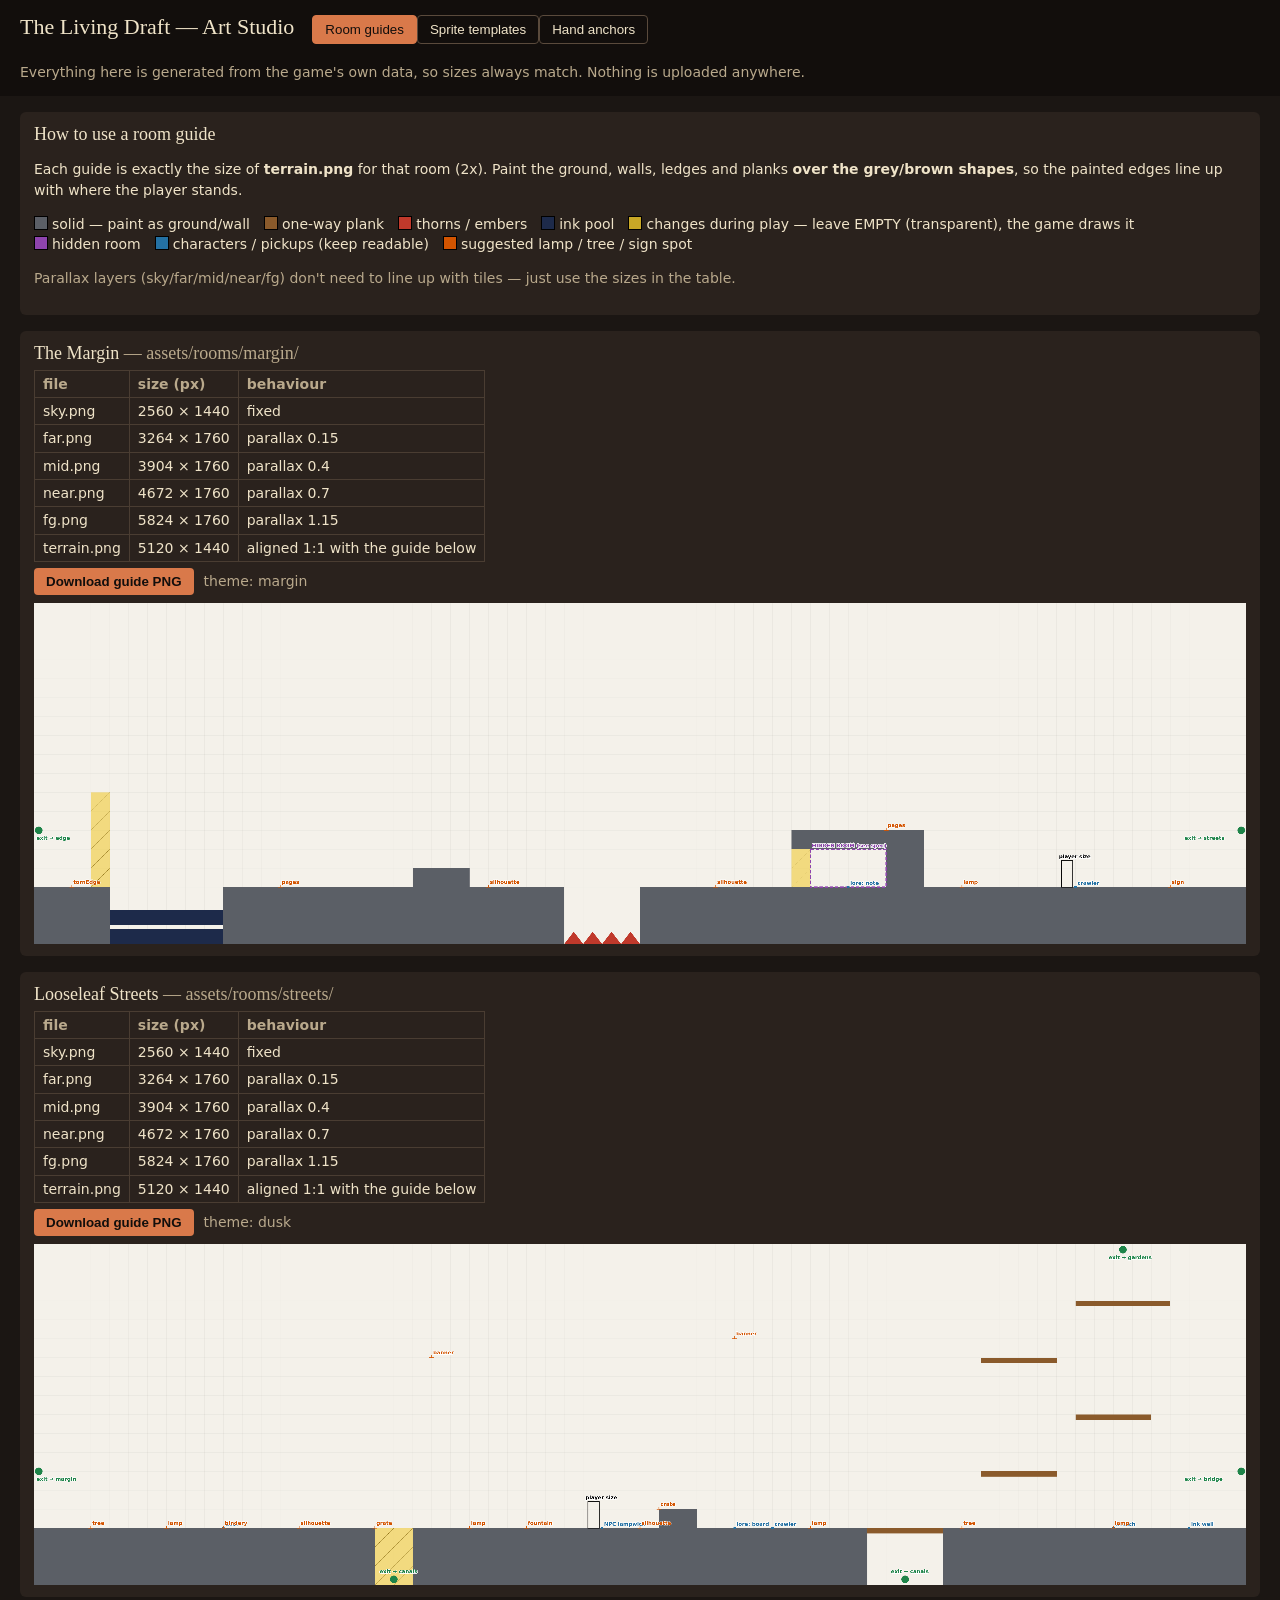
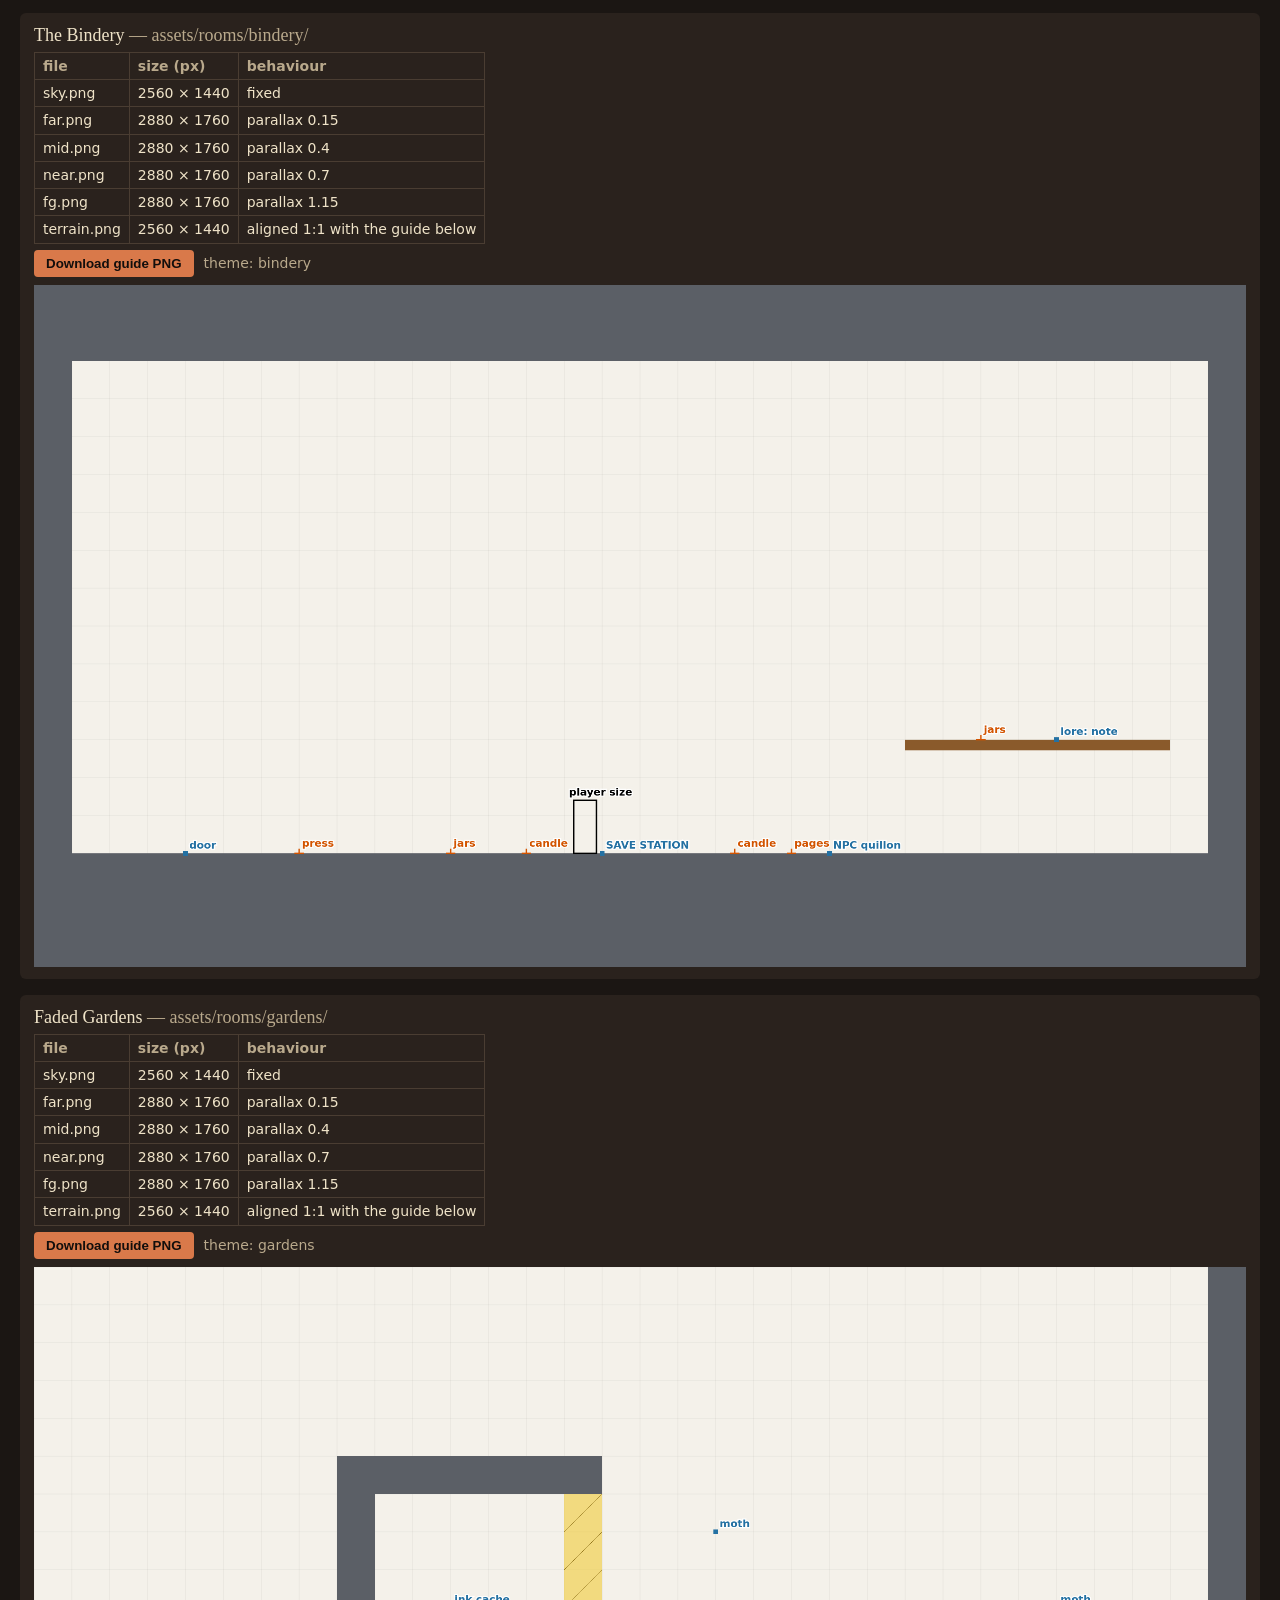
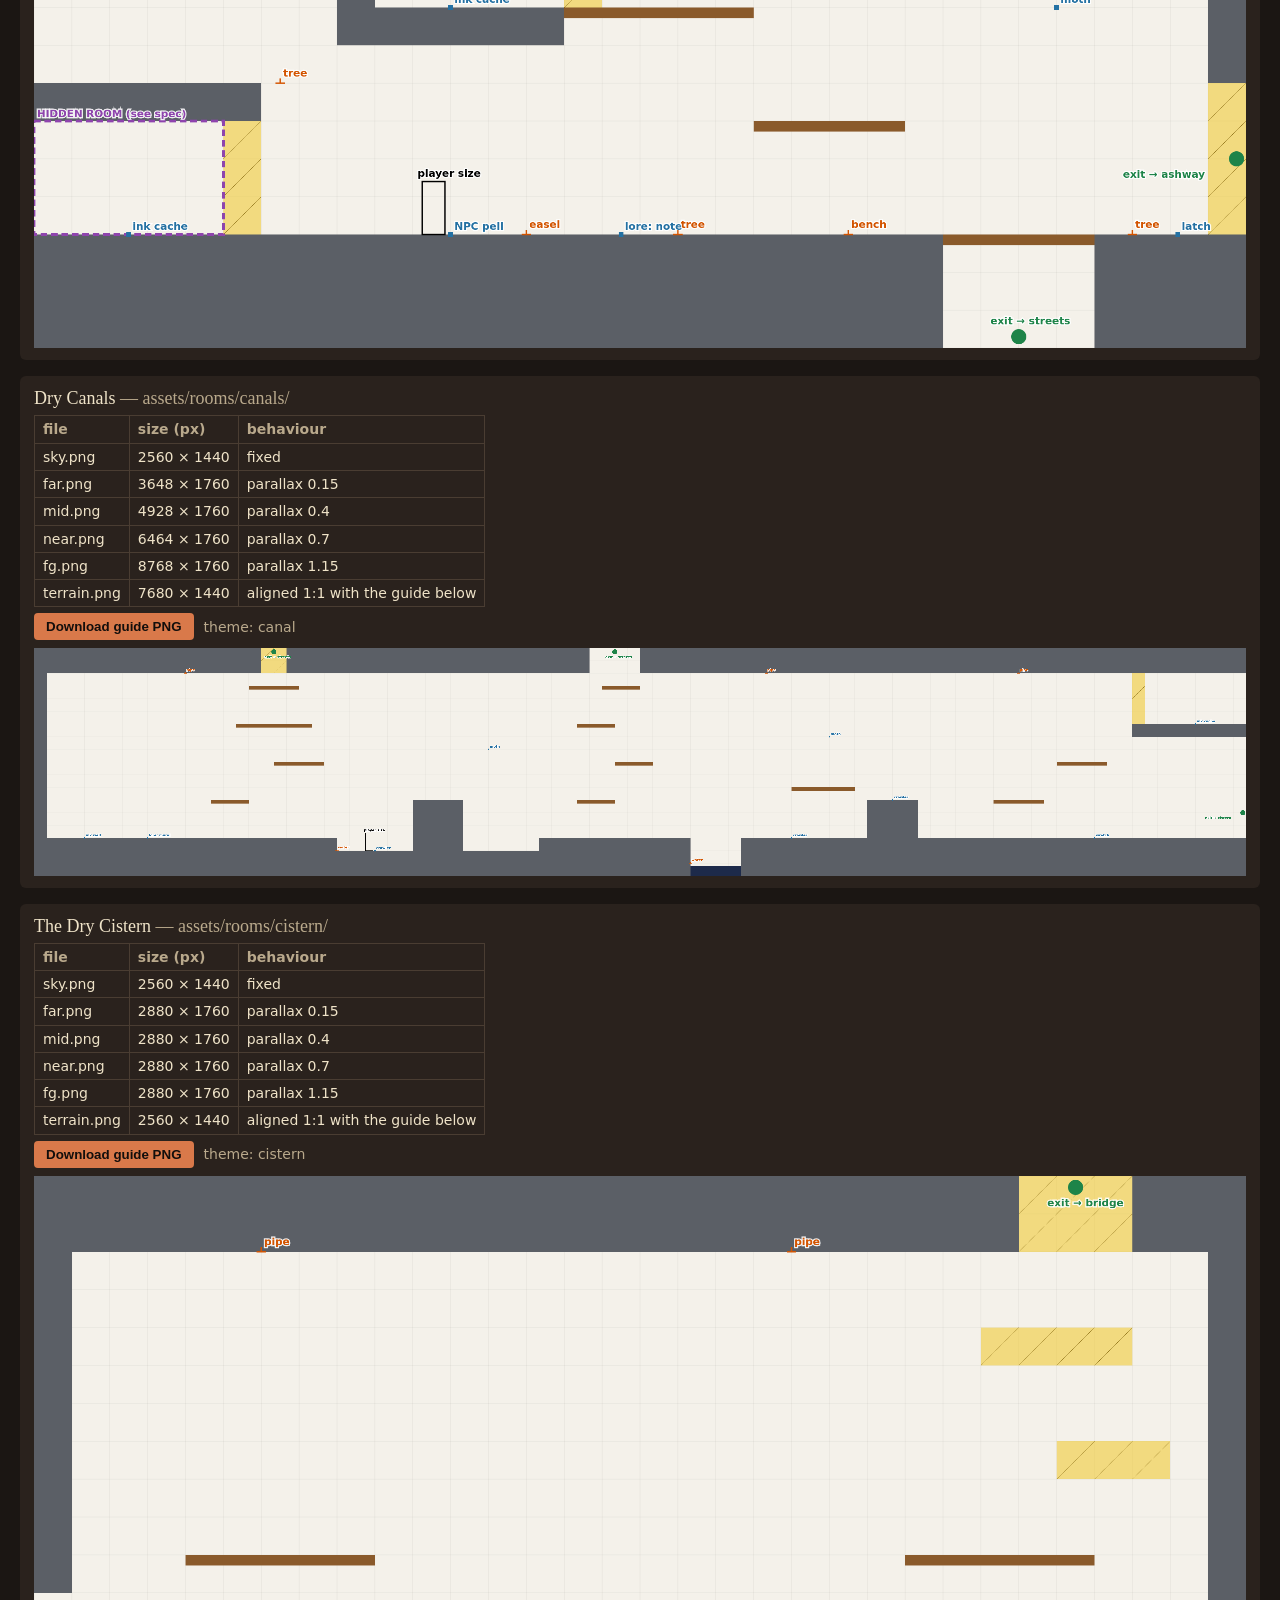
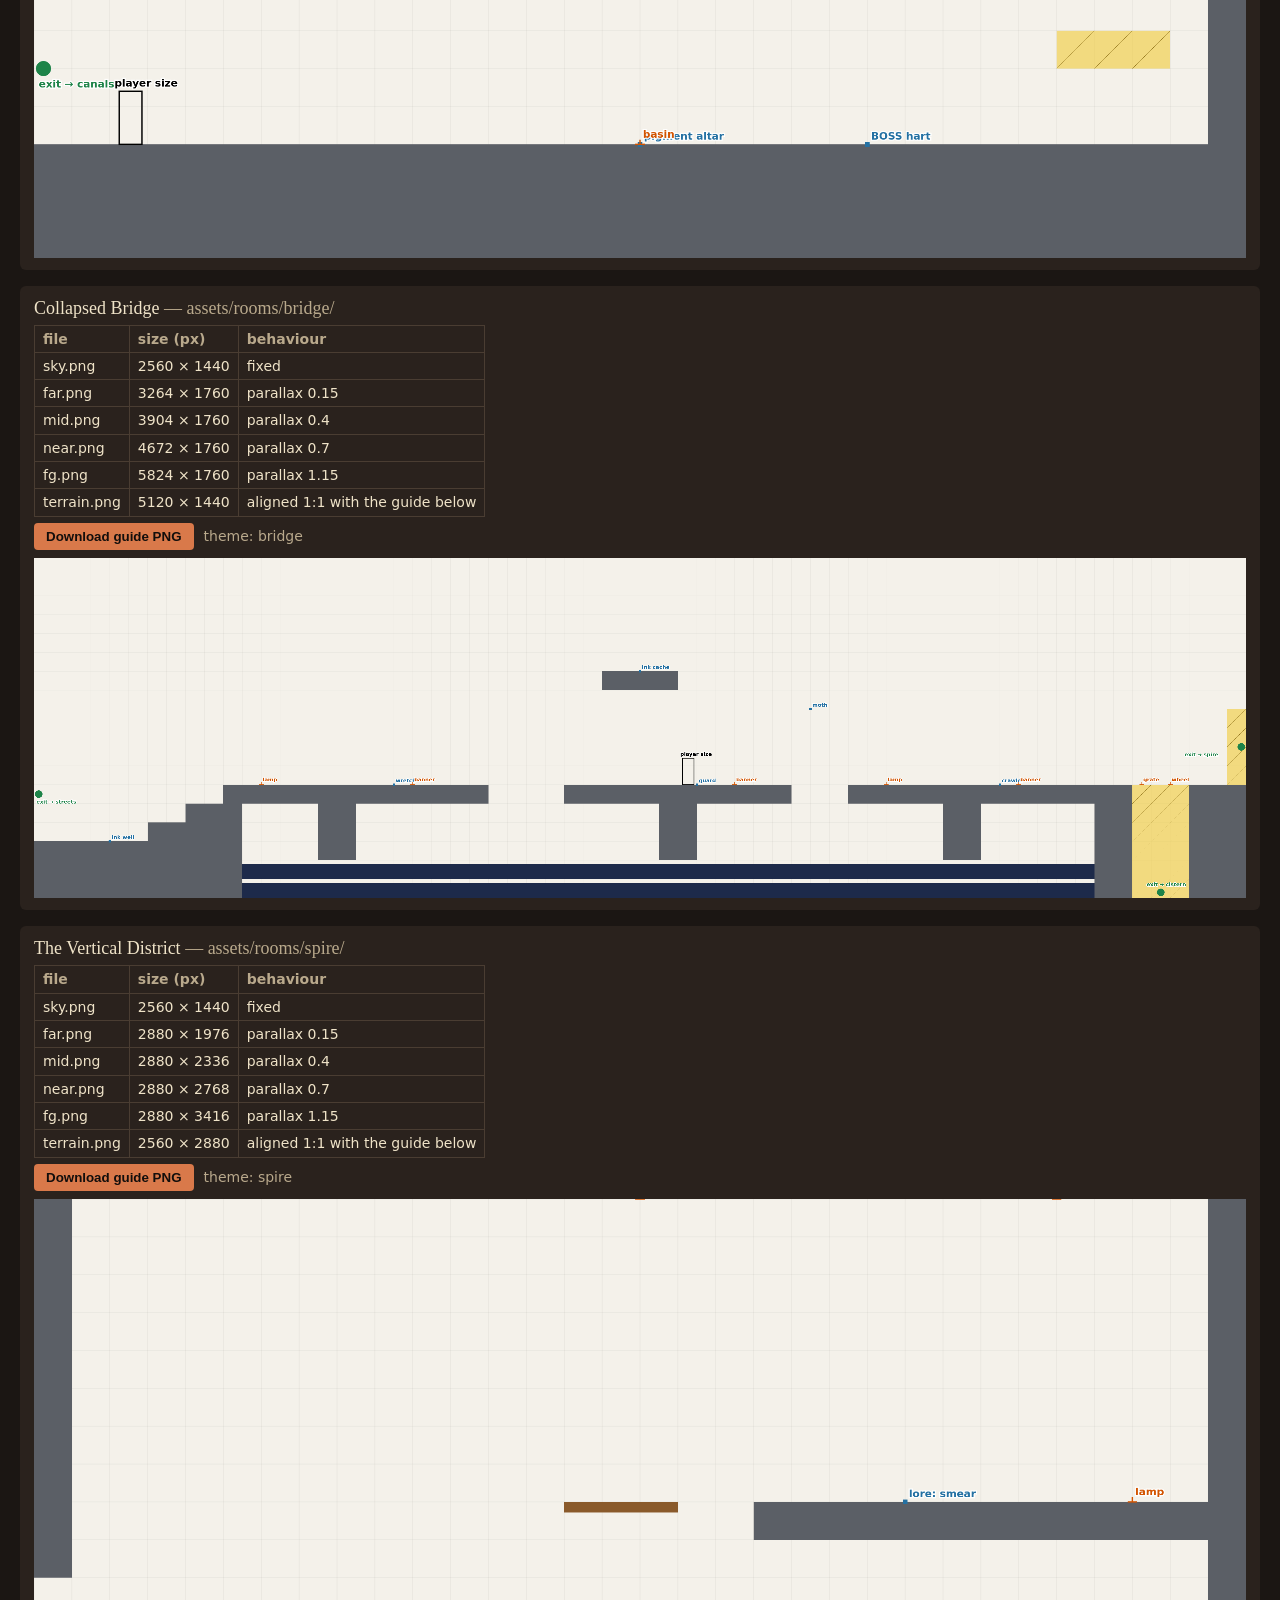
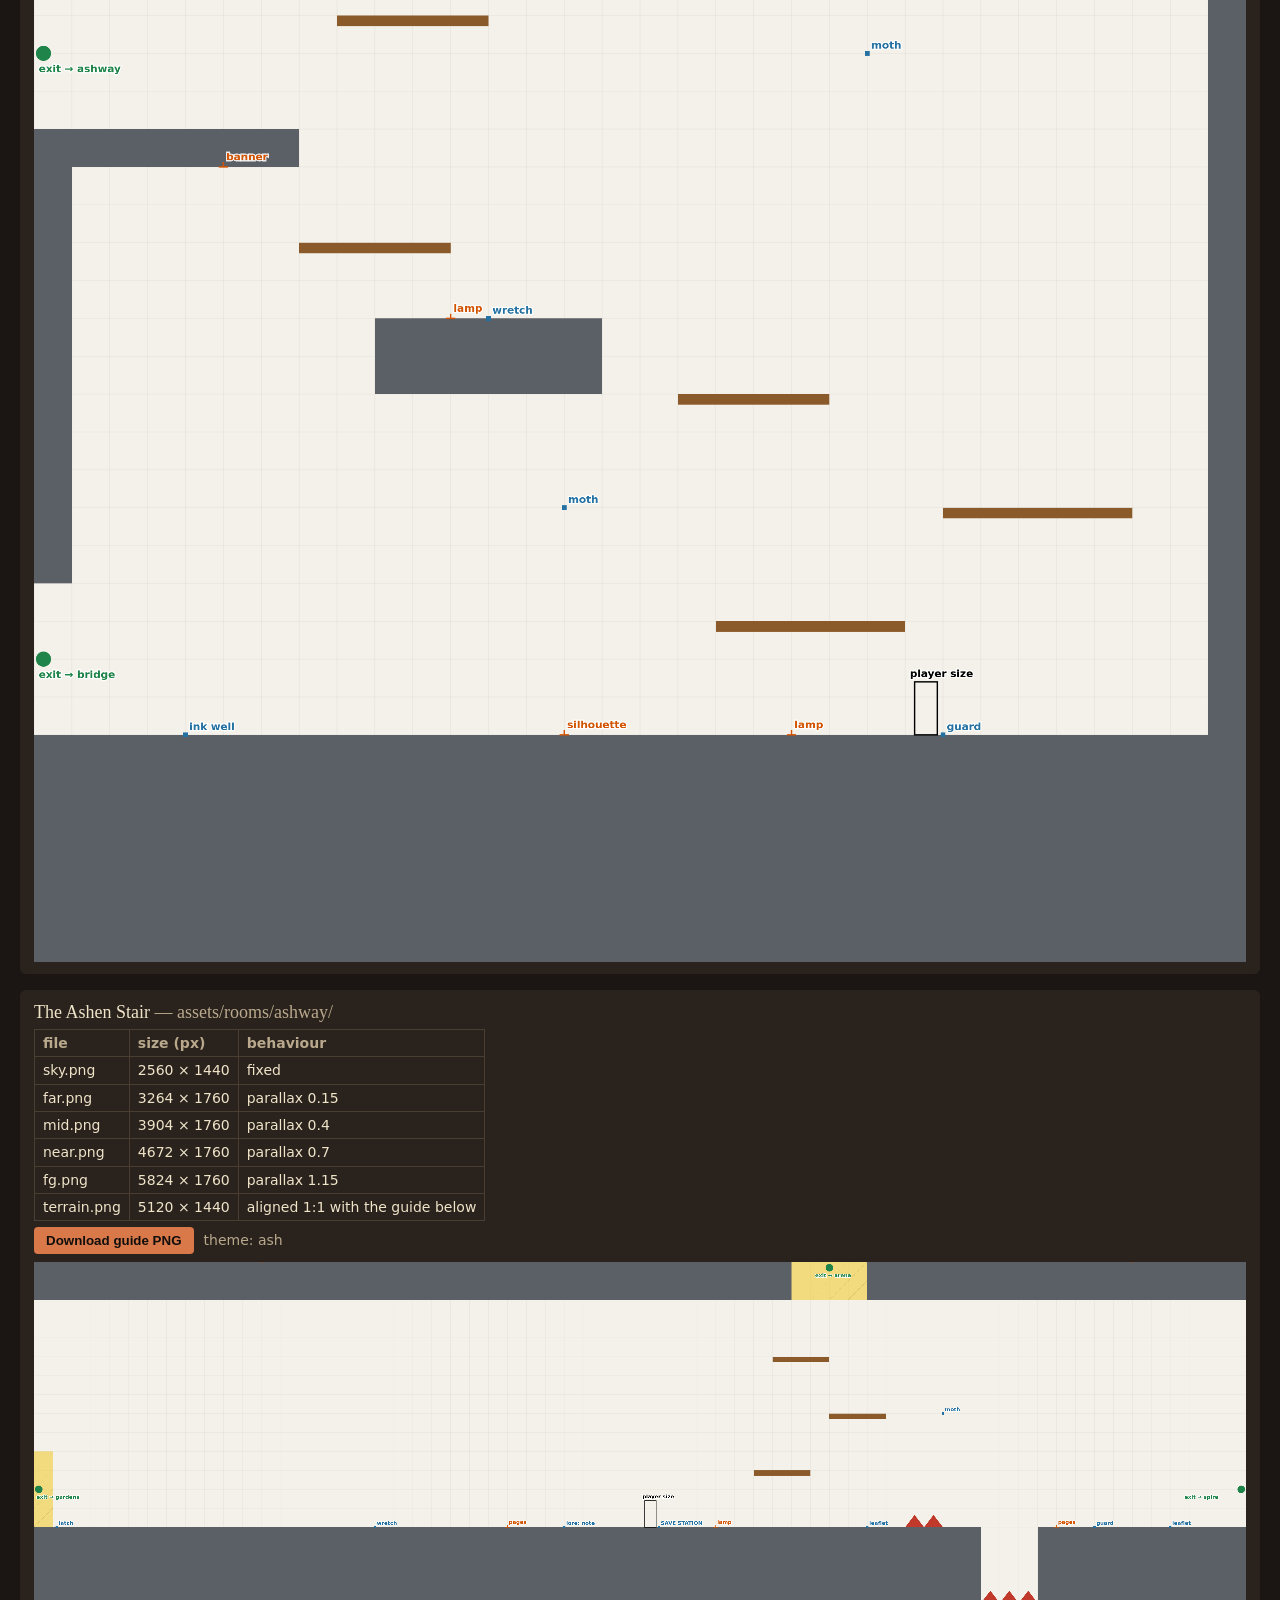
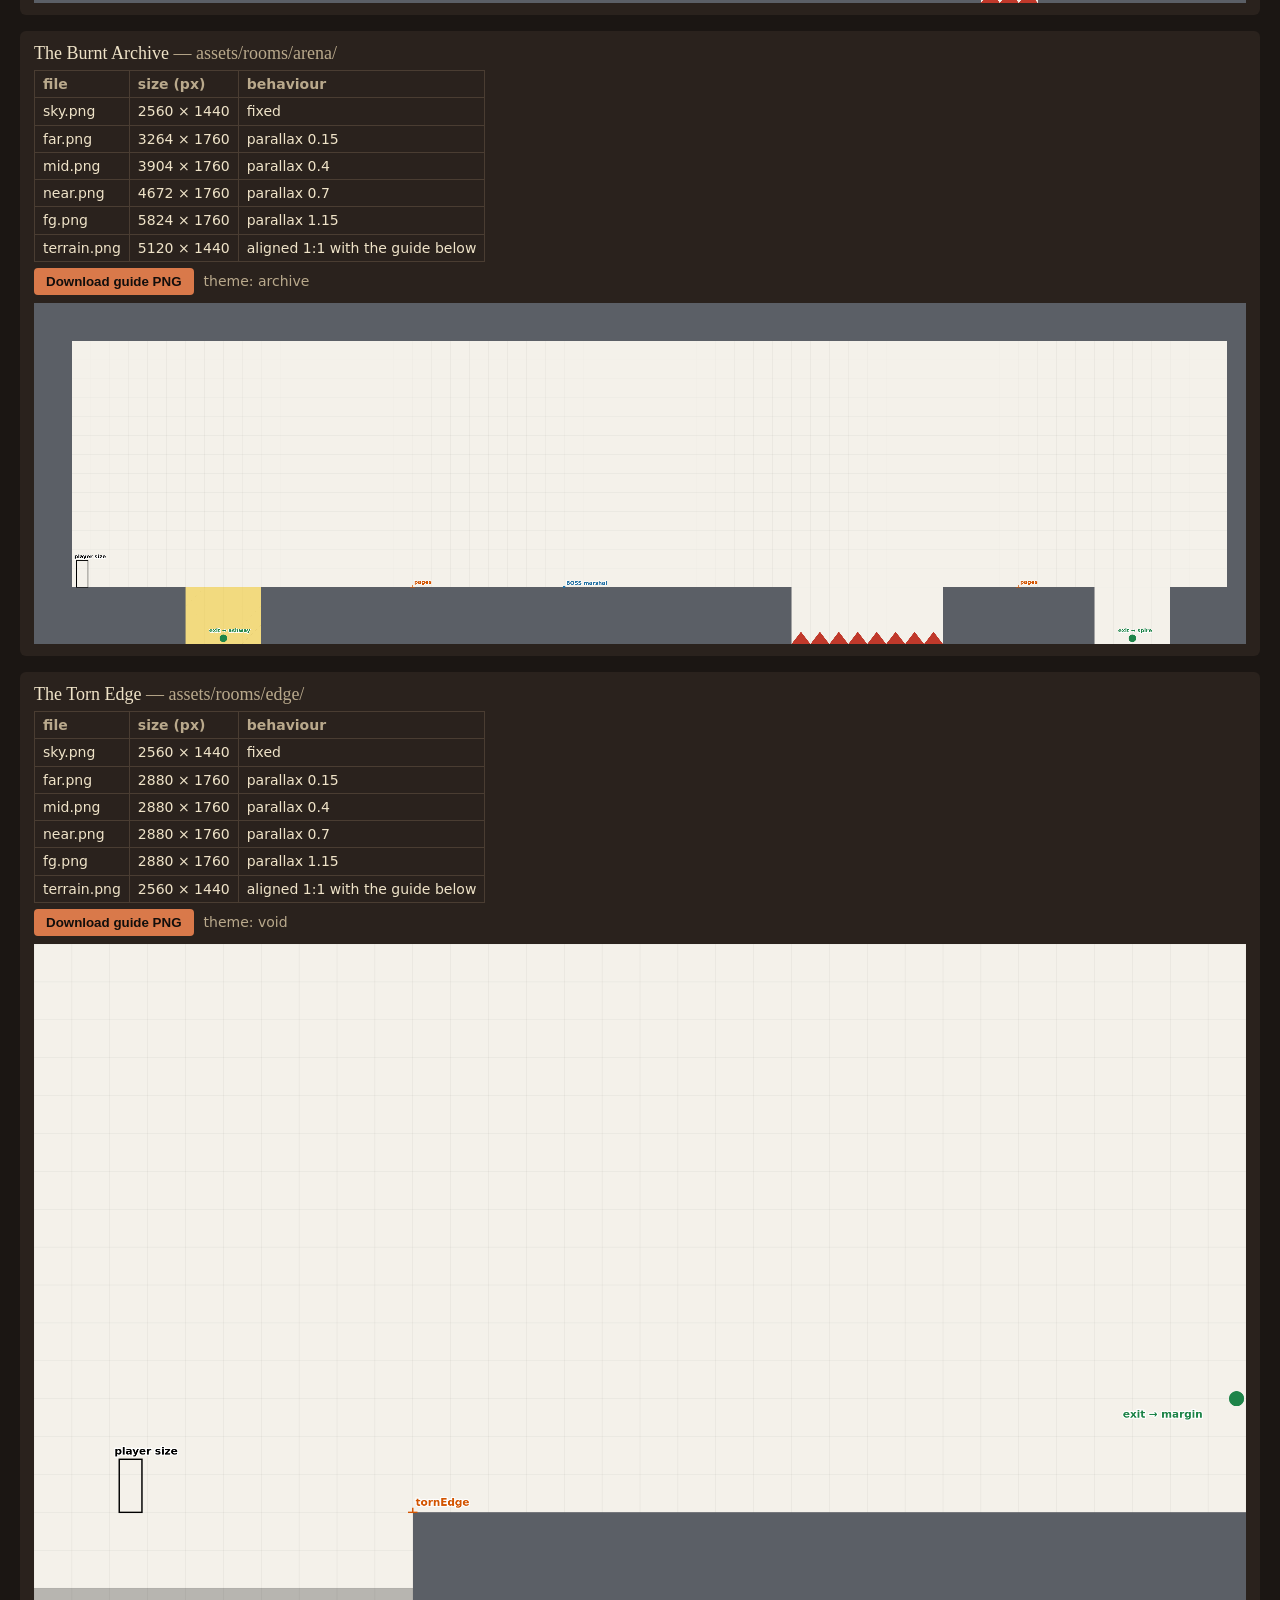
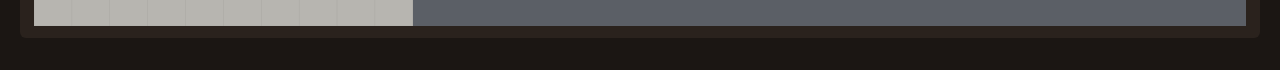
<file: tools/art-studio.html>
<!doctype html>
<html lang="en">
<head>
<meta charset="utf-8">
<title>Living Draft — Art Studio</title>
<style>
  :root { --bg: #1b1613; --panel: #2a221d; --ink: #efe3c8; --dim: #b9a98c; --acc: #d9794a; }
  body { margin: 0; background: var(--bg); color: var(--ink); font: 14px/1.45 system-ui, sans-serif; }
  header { padding: 14px 20px; background: #120e0c; display: flex; gap: 18px; align-items: baseline; flex-wrap: wrap; }
  header h1 { margin: 0; font: 22px Georgia, serif; }
  nav button { background: none; border: 1px solid #5a4a3c; color: var(--ink); padding: 6px 12px; border-radius: 4px; cursor: pointer; }
  nav button.on { background: var(--acc); border-color: var(--acc); color: #120e0c; }
  main { padding: 16px 20px; }
  .card { background: var(--panel); border-radius: 6px; padding: 12px 14px; margin-bottom: 16px; }
  .card h3 { margin: 0 0 6px; font: 18px Georgia, serif; }
  .row { display: flex; gap: 10px; flex-wrap: wrap; align-items: center; margin: 6px 0; }
  table { border-collapse: collapse; margin: 6px 0; }
  td, th { border: 1px solid #4a3d32; padding: 3px 8px; text-align: left; }
  th { color: var(--dim); font-weight: 600; }
  canvas { max-width: 100%; background: #fff; display: block; margin-top: 8px; image-rendering: auto; }
  .btn { background: var(--acc); color: #120e0c; border: 0; padding: 6px 12px; border-radius: 4px; cursor: pointer; font-weight: 600; }
  .muted { color: var(--dim); }
  textarea { width: 100%; height: 140px; background: #120e0c; color: var(--ink); border: 1px solid #4a3d32; font: 12px monospace; }
  select, input[type=file] { background: #120e0c; color: var(--ink); border: 1px solid #4a3d32; padding: 4px; }
  .legend span { display: inline-block; margin-right: 14px; }
  .sw { display: inline-block; width: 12px; height: 12px; vertical-align: -1px; margin-right: 4px; border: 1px solid #000; }
</style>
</head>
<body>
<header>
  <h1>The Living Draft — Art Studio</h1>
  <nav><button data-tab="rooms" class="on">Room guides</button><button data-tab="sprites">Sprite templates</button><button data-tab="hands">Hand anchors</button></nav>
  <span class="muted">Everything here is generated from the game's own data, so sizes always match. Nothing is uploaded anywhere.</span>
</header>
<main id="main"></main>

<script src="../js/core/util.js"></script>
<script src="../assets/manifest.js"></script>
<script src="../js/core/art.js"></script>
<script src="../js/data/config.js"></script>
<script src="../js/data/dialogue.js"></script>
<script src="../js/data/rooms.js"></script>
<script src="../js/core/assets.js"></script>
<script>
(function () {
  const LD = window.LD, U = LD.U, T = U.TILE, M = LD.ArtManifest;
  const main = document.getElementById("main");
  const X2 = 2; // art is authored at 2x
  const ALL_FLAGS = { pigment_water: 1, boss_marshal: 1, boss_hart: 1, hatch_open: 1, ash_door: 1, foldstep: 1, broke_margin: 1, broke_gardens: 1, metPell: 1 };

  function download(canvas, name) {
    canvas.toBlob((b) => { const a = document.createElement("a"); a.href = URL.createObjectURL(b); a.download = name; a.click(); setTimeout(() => URL.revokeObjectURL(a.href), 2000); });
  }
  function el(html) { const d = document.createElement("div"); d.innerHTML = html.trim(); return d.firstChild; }

  // ------------------------------------------------------------ room guides
  const ENT_LABEL = { enemy: (e) => e.k, boss: (e) => "BOSS " + e.k, npc: (e) => "NPC " + e.k, station: () => "SAVE STATION", inkwell: () => "ink well", cache: () => "ink cache", lore: (e) => "lore: " + e.kind, door: () => "door", latch: () => "latch", pigment: () => "pigment altar", trigger: () => "", hint: () => "" };

  function roomGuide(id) {
    const base = LD.buildRoom(id, {}), all = LD.buildRoom(id, ALL_FLAGS);
    const w = base.w * T * X2, h = base.h * T * X2, s = X2 * T;
    const c = document.createElement("canvas"); c.width = w; c.height = h;
    const x = c.getContext("2d");
    x.fillStyle = "#f4f1ea"; x.fillRect(0, 0, w, h);
    // grid
    x.strokeStyle = "rgba(0,0,0,0.07)"; x.lineWidth = 1;
    for (let i = 0; i <= base.w; i++) { x.beginPath(); x.moveTo(i * s, 0); x.lineTo(i * s, h); x.stroke(); }
    for (let j = 0; j <= base.h; j++) { x.beginPath(); x.moveTo(0, j * s); x.lineTo(w, j * s); x.stroke(); }
    const dyn = (tx, ty) => { const a = base.grid[ty][tx], b = all.grid[ty][tx]; return a !== b || "BHDGV".includes(a) || "BHDGV".includes(b); };
    for (let ty = 0; ty < base.h; ty++) for (let tx = 0; tx < base.w; tx++) {
      const ch = base.grid[ty][tx], px = tx * s, py = ty * s;
      if (dyn(tx, ty)) {
        x.fillStyle = "rgba(240,200,40,0.55)"; x.fillRect(px, py, s, s);
        x.strokeStyle = "rgba(120,90,0,0.8)"; x.beginPath(); x.moveTo(px, py + s); x.lineTo(px + s, py); x.stroke();
        continue;
      }
      if (ch === "#") { x.fillStyle = "#5b5f66"; x.fillRect(px, py, s, s); }
      else if (ch === "=") { x.fillStyle = "#8a5a2b"; x.fillRect(px, py, s, s * 0.28); }
      else if (ch === "^") { x.fillStyle = "#c0392b"; x.beginPath(); x.moveTo(px, py + s); x.lineTo(px + s / 2, py + s * 0.35); x.lineTo(px + s, py + s); x.fill(); }
      else if (ch === "~") { x.fillStyle = "#1d2a4a"; x.fillRect(px, py + s * 0.2, s, s * 0.8); }
      else if (ch === "X") { x.fillStyle = "rgba(0,0,0,0.25)"; x.fillRect(px, py, s, s); }
    }
    // hidden rooms
    for (const cv of base.covers) {
      x.strokeStyle = "#8e44ad"; x.lineWidth = 6; x.setLineDash([14, 8]);
      x.strokeRect(cv.x * s, cv.y * s, cv.w * s, cv.h * s); x.setLineDash([]);
      label(x, "HIDDEN ROOM (see spec)", cv.x * s + 6, cv.y * s - 8, "#8e44ad");
    }
    // exits
    for (const e of base.exits) {
      let ax, ay;
      if (e.side === "L") { ax = 20; ay = ((e.a + e.b + 1) / 2) * s; }
      else if (e.side === "R") { ax = w - 20; ay = ((e.a + e.b + 1) / 2) * s; }
      else if (e.side === "T") { ax = ((e.a + e.b + 1) / 2) * s; ay = 24; }
      else { ax = ((e.a + e.b + 1) / 2) * s; ay = h - 24; }
      x.fillStyle = "#1e8449"; x.beginPath(); x.arc(ax, ay, 16, 0, 7); x.fill();
      label(x, "exit → " + e.to, Math.min(w - 260, Math.max(10, ax - 60)), ay + (e.side === "B" ? -26 : 40), "#1e8449");
    }
    // entities & props (positions the painting should respect)
    for (const e of base.ents) {
      const f = ENT_LABEL[e.t]; if (!f) continue; const t = f(e); if (!t) continue;
      const px = e.x * s, py = e.y * s;
      x.fillStyle = "#2471a3"; x.fillRect(px - 5, py - 5, 10, 10);
      label(x, t, px + 8, py - 10, "#2471a3");
    }
    for (const p of base.props) {
      const px = p.x * s, py = p.y * s;
      x.strokeStyle = "#d35400"; x.lineWidth = 3; x.beginPath(); x.moveTo(px - 10, py); x.lineTo(px + 10, py); x.moveTo(px, py - 10); x.lineTo(px, py); x.stroke();
      label(x, p.type, px + 6, py - 14, "#d35400");
    }
    // player size reference at every door/exit-less ground point: draw one near the first entity
    const ref = base.ents.find((e) => e.t === "station" || e.t === "npc" || e.t === "enemy") || { x: 3, y: base.h - 3 };
    x.strokeStyle = "#000"; x.lineWidth = 3; x.strokeRect(ref.x * s - 60, ref.y * s - 112, 48, 112);
    label(x, "player size", ref.x * s - 70, ref.y * s - 122, "#000");
    return c;
  }
  function label(x, t, px, py, col) {
    x.font = "bold 22px system-ui"; x.lineWidth = 5; x.strokeStyle = "rgba(255,255,255,0.9)"; x.strokeText(t, px, py); x.fillStyle = col; x.fillText(t, px, py);
  }

  function roomsTab() {
    main.innerHTML = "";
    main.appendChild(el(`<div class="card"><h3>How to use a room guide</h3>
      <p>Each guide is exactly the size of <b>terrain.png</b> for that room (2x). Paint the ground, walls, ledges and planks <b>over the grey/brown shapes</b>, so the painted edges line up with where the player stands.</p>
      <p class="legend"><span><i class="sw" style="background:#5b5f66"></i>solid — paint as ground/wall</span><span><i class="sw" style="background:#8a5a2b"></i>one-way plank</span><span><i class="sw" style="background:#c0392b"></i>thorns / embers</span><span><i class="sw" style="background:#1d2a4a"></i>ink pool</span><span><i class="sw" style="background:rgba(240,200,40,.8)"></i>changes during play — leave EMPTY (transparent), the game draws it</span><span><i class="sw" style="background:#8e44ad"></i>hidden room</span><span><i class="sw" style="background:#2471a3"></i>characters / pickups (keep readable)</span><span><i class="sw" style="background:#d35400"></i>suggested lamp / tree / sign spot</span></p>
      <p class="muted">Parallax layers (sky/far/mid/near/fg) don't need to line up with tiles — just use the sizes in the table.</p></div>`));
    for (const id in LD.RoomDefs) {
      const r = LD.RoomDefs[id];
      const room = LD.buildRoom(id, {});
      const rows = ["sky", "far", "mid", "near", "fg"].map((l) => {
        const f = M.roomLayers[l];
        const [lw, lh] = l === "sky" ? [U.VIEW_W, U.VIEW_H] : LD.Assets.layerSize(room, f);
        return `<tr><td>${l}.png</td><td>${lw * X2} × ${lh * X2}</td><td>${l === "sky" ? "fixed" : "parallax " + f}</td></tr>`;
      }).join("");
      const card = el(`<div class="card"><h3>${r.name} <span class="muted">— assets/rooms/${id}/</span></h3>
        <table><tr><th>file</th><th>size (px)</th><th>behaviour</th></tr>${rows}
        <tr><td>terrain.png</td><td>${room.w * T * X2} × ${room.h * T * X2}</td><td>aligned 1:1 with the guide below</td></tr></table>
        <div class="row"><button class="btn">Download guide PNG</button><span class="muted">theme: ${r.theme}</span></div></div>`);
      const cv = roomGuide(id);
      card.appendChild(cv);
      card.querySelector("button").onclick = () => download(cv, "guide_" + id + ".png");
      main.appendChild(card);
    }
  }

  // ------------------------------------------------------------ sprite templates
  const HITBOX = {
    sketcher: [D().player.w, D().player.h], crawler: dims("crawler"), wretch: dims("wretch"), moth: dims("moth"), guard: dims("guard"), leaflet: dims("leaflet"),
    hart: [D().bosses.hart.w, D().bosses.hart.h], marshal: [D().bosses.marshal.w, D().bosses.marshal.h],
  };
  function D() { return LD.Data; }
  function dims(k) { const e = LD.Data.enemies[k]; return [e.w, e.h]; }

  function spriteTemplate(set, anim) {
    const def = M.sprites[set], a = def.anims[anim];
    const [fw, fh] = def.frame, n = a.n;
    const c = document.createElement("canvas"); c.width = fw * n; c.height = fh;
    const x = c.getContext("2d");
    for (let i = 0; i < n; i++) {
      const ox = i * fw;
      x.fillStyle = i % 2 ? "#f3f0ea" : "#ebe6dc"; x.fillRect(ox, 0, fw, fh);
      x.strokeStyle = "#999"; x.strokeRect(ox + 0.5, 0.5, fw - 1, fh - 1);
      const [cx, cy] = def.origin;
      x.strokeStyle = "#c0392b"; x.lineWidth = 2;
      x.beginPath(); x.moveTo(ox, cy); x.lineTo(ox + fw, cy); x.stroke();
      x.beginPath(); x.moveTo(ox + cx - 10, cy); x.lineTo(ox + cx + 10, cy); x.moveTo(ox + cx, cy - 10); x.lineTo(ox + cx, cy + 10); x.stroke();
      const hb = HITBOX[set];
      if (hb) {
        const sc = 1 / (def.scale || 0.5);
        x.strokeStyle = "#2471a3"; x.setLineDash([6, 4]);
        x.strokeRect(ox + cx - (hb[0] * sc) / 2, cy - hb[1] * sc, hb[0] * sc, hb[1] * sc); x.setLineDash([]);
      }
      x.fillStyle = "#555"; x.font = "12px system-ui"; x.fillText(anim + " " + (i + 1) + "/" + n, ox + 6, 16);
    }
    return c;
  }

  function spritesTab() {
    main.innerHTML = "";
    main.appendChild(el(`<div class="card"><h3>Frame templates</h3>
      <p>Each strip is exactly the file the game expects: <b>n frames side by side</b>, each the frame size below, on a <b>transparent</b> background (delete the template colours when you export).</p>
      <p><b style="color:#c0392b">Red line + cross</b> = ground / feet. Every frame must stand on it at the same spot. <b style="color:#2471a3">Blue dashed box</b> = the collision box: the body should roughly fill it; cloaks, weapons and effects may spill out.</p>
      <p>All characters face <b>right</b>. The game mirrors them. The Sketcher is painted <b>without a weapon</b>: the player's own drawn weapon is placed in the hand (see "Hand anchors").</p></div>`));
    for (const set in M.sprites) {
      const def = M.sprites[set];
      const card = el(`<div class="card"><h3>${set} <span class="muted">— assets/sprites/${set}/ · frame ${def.frame[0]}×${def.frame[1]} · feet at (${def.origin})</span></h3><div class="list"></div></div>`);
      const list = card.querySelector(".list");
      for (const anim in def.anims) {
        const a = def.anims[anim];
        const drive = /^attack|^dodge|^rise$|^reach$|^cleave|^sweep|^lob|^lunge|^stomp|^charge_wind|^leap|^land|^rear|^windup|^slash|^thrust|^tele|^crouch/.test(anim) ? "timed to the action" : a.once ? "plays once at " + a.fps + " fps" : "loops at " + (a.fps || 8) + " fps";
        const row = el(`<div class="row"><b>${anim}.png</b><span class="muted">${a.n} frames · ${def.frame[0] * a.n}×${def.frame[1]} · ${drive}</span><button class="btn">template</button></div>`);
        row.querySelector("button").onclick = () => download(spriteTemplate(set, anim), set + "_" + anim + "_template.png");
        list.appendChild(row);
      }
      main.appendChild(card);
    }
  }

  // ------------------------------------------------------------ hand anchors
  function handsTab() {
    main.innerHTML = "";
    const def = M.sprites.sketcher;
    const card = el(`<div class="card"><h3>Hand anchors — where the drawn weapon is held</h3>
      <p>Load one of your finished Sketcher strips, pick the animation it belongs to, then click the <b>gripping hand</b> in every frame (it advances automatically). Paste the result into <code>assets/manifest.js</code> inside <code>sketcher.hands</code>.</p>
      <div class="row"><select id="an"></select><input type="file" id="file" accept="image/png"><button class="btn" id="prev">◀ frame</button><button class="btn" id="next">frame ▶</button><span id="info" class="muted"></span></div>
      <canvas id="cv" width="512" height="512" style="background:#ddd;cursor:crosshair;width:512px"></canvas>
      <p class="muted">Hands you leave unset keep using the game's own skeleton for that frame.</p>
      <textarea id="out" readonly></textarea></div>`);
    main.appendChild(card);
    const sel = card.querySelector("#an"), cv = card.querySelector("#cv"), x = cv.getContext("2d"), out = card.querySelector("#out"), info = card.querySelector("#info");
    for (const a in def.anims) sel.appendChild(new Option(a, a));
    const hands = JSON.parse(JSON.stringify(def.hands || {}));
    let img = null, f = 0;
    const n = () => def.anims[sel.value].n;
    function draw() {
      x.clearRect(0, 0, 512, 512);
      if (!img) { x.fillStyle = "#555"; x.font = "16px system-ui"; x.fillText("load a strip for: " + sel.value, 20, 30); return; }
      const fw = img.width / n(), k = fw / def.frame[0];
      x.drawImage(img, f * fw, 0, fw, img.height, 0, 0, def.frame[0] * 2, def.frame[1] * 2);
      x.strokeStyle = "#c0392b"; x.beginPath(); x.moveTo(0, def.origin[1] * 2); x.lineTo(512, def.origin[1] * 2); x.stroke();
      const h = (hands[sel.value] || [])[f];
      if (h) { x.fillStyle = "#e67e22"; x.beginPath(); x.arc(h[0] * 2, h[1] * 2, 7, 0, 7); x.fill(); }
      info.textContent = "frame " + (f + 1) + " / " + n() + (Math.abs(k - 1) > 0.01 ? " (file is " + Math.round(k * 100) + "% of spec size — anchors are converted)" : "");
      out.value = "hands: " + JSON.stringify(hands, null, 1).replace(/\n\s*(\d|\[|\])/g, " $1").replace(/\[ /g, "[") + ",";
    }
    card.querySelector("#file").onchange = (e) => {
      const file = e.target.files[0]; if (!file) return;
      const i = new Image(); i.onload = () => { img = i; f = 0; draw(); }; i.src = URL.createObjectURL(file);
    };
    sel.onchange = () => { f = 0; draw(); };
    card.querySelector("#prev").onclick = () => { f = (f + n() - 1) % n(); draw(); };
    card.querySelector("#next").onclick = () => { f = (f + 1) % n(); draw(); };
    cv.onclick = (e) => {
      if (!img) return;
      const r = cv.getBoundingClientRect(), px = ((e.clientX - r.left) / r.width) * 512, py = ((e.clientY - r.top) / r.height) * 512;
      const arr = (hands[sel.value] = hands[sel.value] || []);
      arr[f] = [Math.round(px / 2), Math.round(py / 2)];
      for (let i = 0; i < n(); i++) if (!arr[i]) arr[i] = null;
      f = (f + 1) % n(); draw();
    };
    draw();
  }

  const tabs = { rooms: roomsTab, sprites: spritesTab, hands: handsTab };
  document.querySelectorAll("nav button").forEach((b) => b.onclick = () => {
    document.querySelectorAll("nav button").forEach((o) => o.classList.toggle("on", o === b));
    tabs[b.dataset.tab]();
  });
  roomsTab();
})();
</script>
</body>
</html>
</file>
